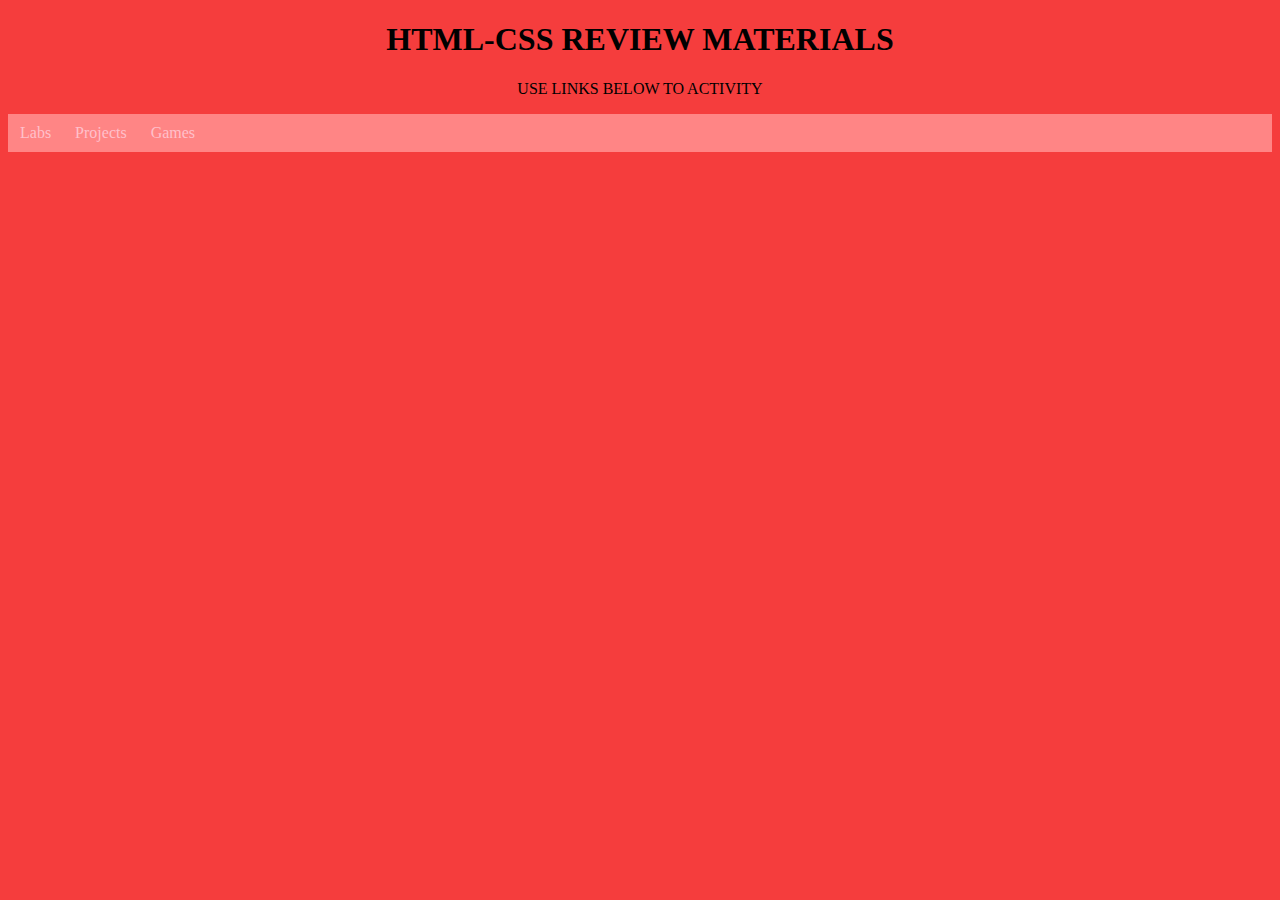
<file: index.html>
<!DOCTYPE html>
<html>
<head>
<title>Sophomore Portfolio</title>
<link rel="stylesheet" type="text/css" href="style.css">
    <link rel="icon" type="image.png" href="spacewitdamoon (1).png">
</head>


<body>
  <center>
<div class="banner">
 <h1>HTML-CSS REVIEW MATERIALS</h1>
 <p>USE LINKS BELOW TO ACTIVITY</p>
</div>
    </center>

  
<div class="navi">
  <ul>
  <li class="dropDown">
   <a href="javascript:void(0)" class"dropBtn">Labs</a>
   <div class="dropDown-content">
 <a href="labs.html">Go to labs</a>
   </div>
  </li>
    
<li class="dropDown">
  <a href="javascript:void(0)" class="dropBtn">Projects</a>
  <div class="dropDown-content">
<a href="myProjects.html">Go To projects</a>
  </div>
</li>

<li class="dropDown">
  <a href="javascript:void(0)" class="dropBtn">Games</a>
  <div class="dropDown-content">
<a href="games.html">Go to Games</a>
  </div>
</li>


  </ul>
</div>
</body>
</html>
</file>
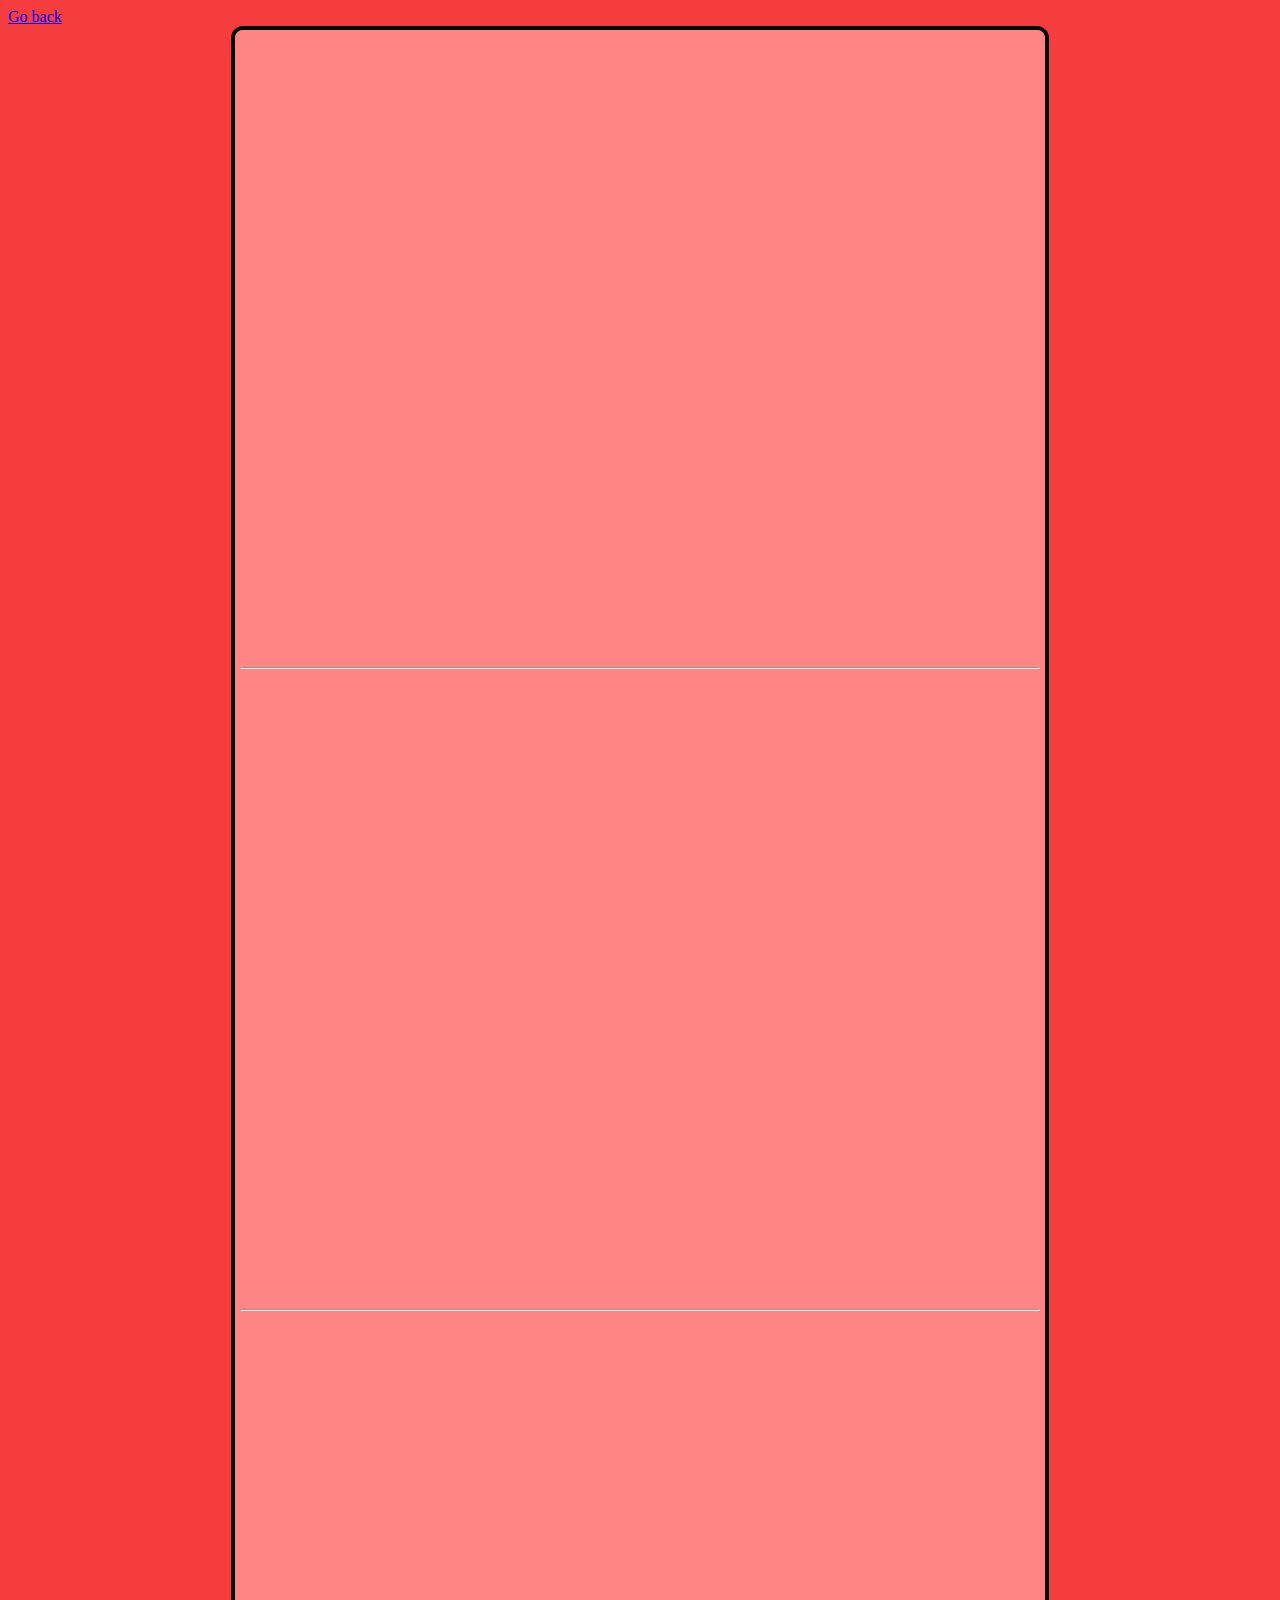
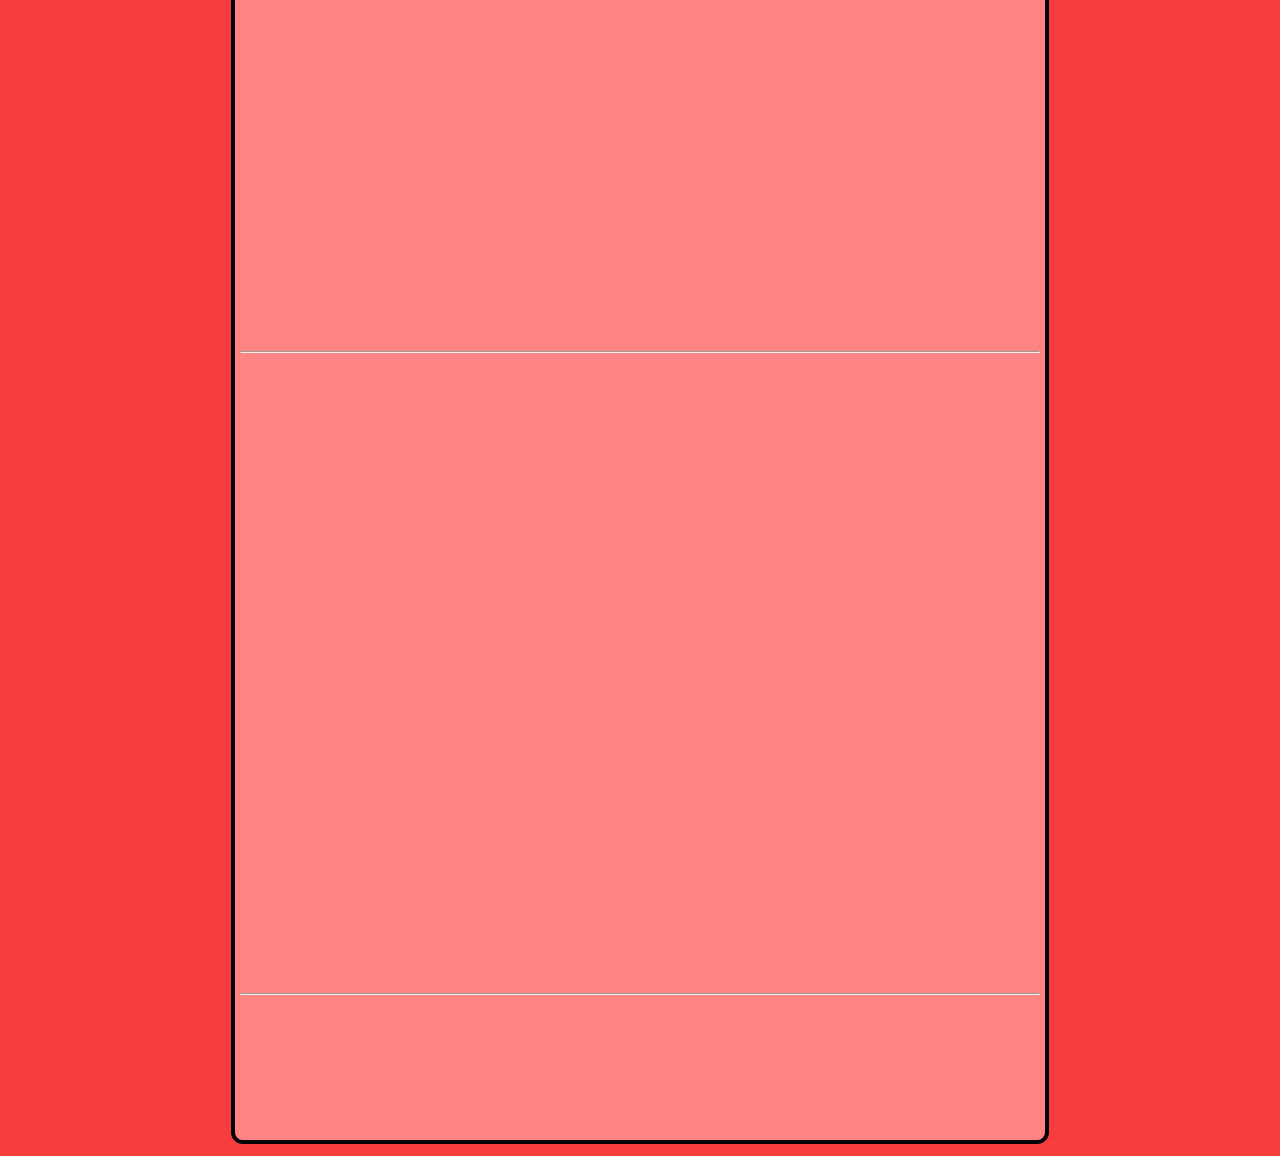
<file: games.html>
<!DOCTYPE html>
<html>
<head>
  <title>Sophomore Portfolio</title>
  <link rel="stylesheet" type="text/css" href="style.css">
  <link rel="icon" type="image.png" href="spacewitdamoon (1).png">
</head>

<body>
<a href="index.html">Go back</a>
  <center>
<div id="Container3">
 <iframe width="392" height="620" style="border: 0px;" src="https://studio.code.org/projects/applab/OcuhGdgdjWzRSizciwa0xAf6u0Wa2d7qcjsYZGP63IQ/embed"></iframe>
  <br>
  <hr> 
 <iframe width="392" height="620" style="border: 0px;" src="https://studio.code.org/projects/applab/78FyP3TV0six8wetWgzQ9gXyL9USuAFbAfAW5RSXfBc/embed"></iframe>
  <br>
  <hr>
 <iframe width="392" height="620" style="border: 0px;" src="https://studio.code.org/projects/applab/ziLGqNBpFbtleKQjPWdGpmJzxsPXS2b1WcJKzSi6Tuc/embed"></iframe>
  <br>
  <hr>
  <iframe width="392" height="620" style="border: 0px;" src="https://studio.code.org/projects/applab/gMl2Y596EynhzXvi17v2_KaYi-wjr47aEx-aThUqYlI/embed"></iframe>
  <br>
  <hr>
    <iframe width="392" height="620" style="border: 0px;" src="https://studio.code.org/projects/applab/d4I9WbpKoJtCsMzIgBy97040Ls0j5QhhrsjgUHWkXjE/embed"></iframe>
<br>
  <hr>
      <iframe width="392" height="620" style="border: 0px;" src="https://studio.code.org/projects/applab/8xOGhvCqcuczM7A54ee41f5hyhT-yjmjJ_u6i5f7e9s/embed"></iframe>

</div>
  </center>



  
</body>
</html>
</file>
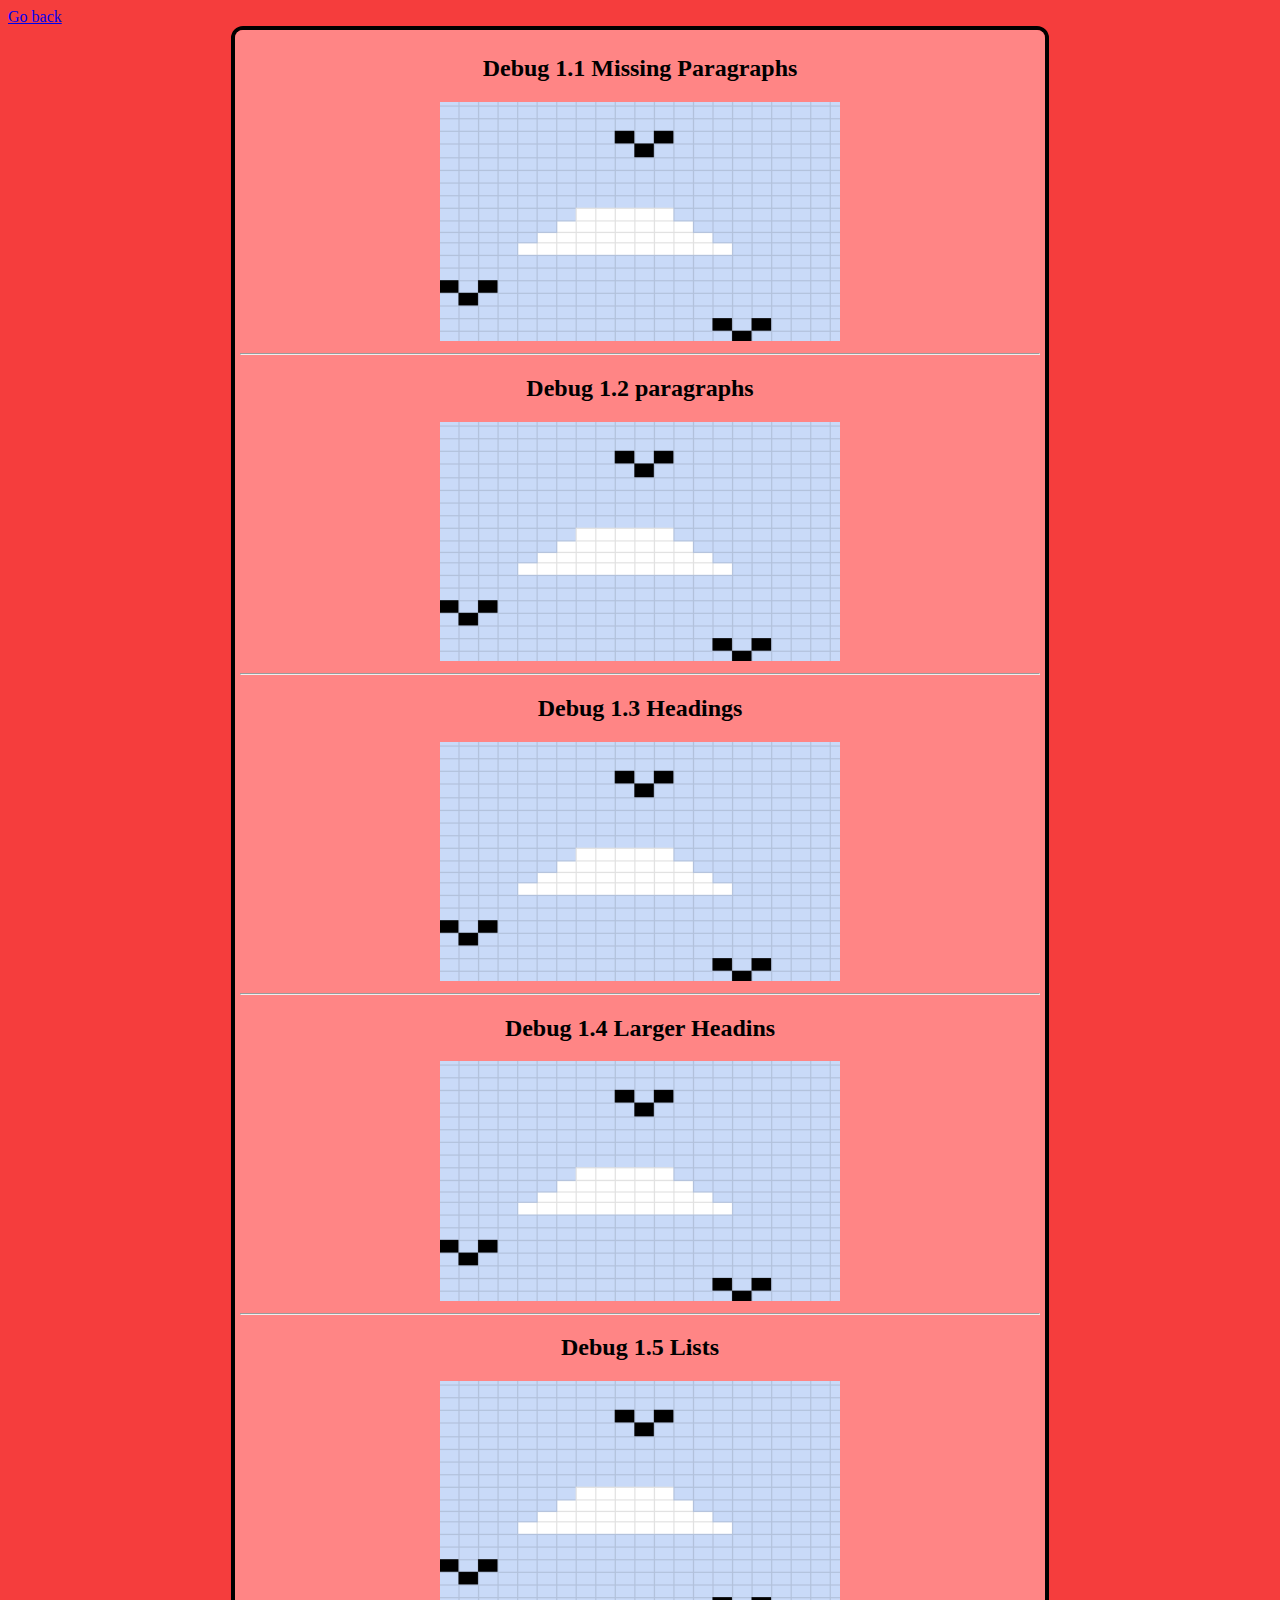
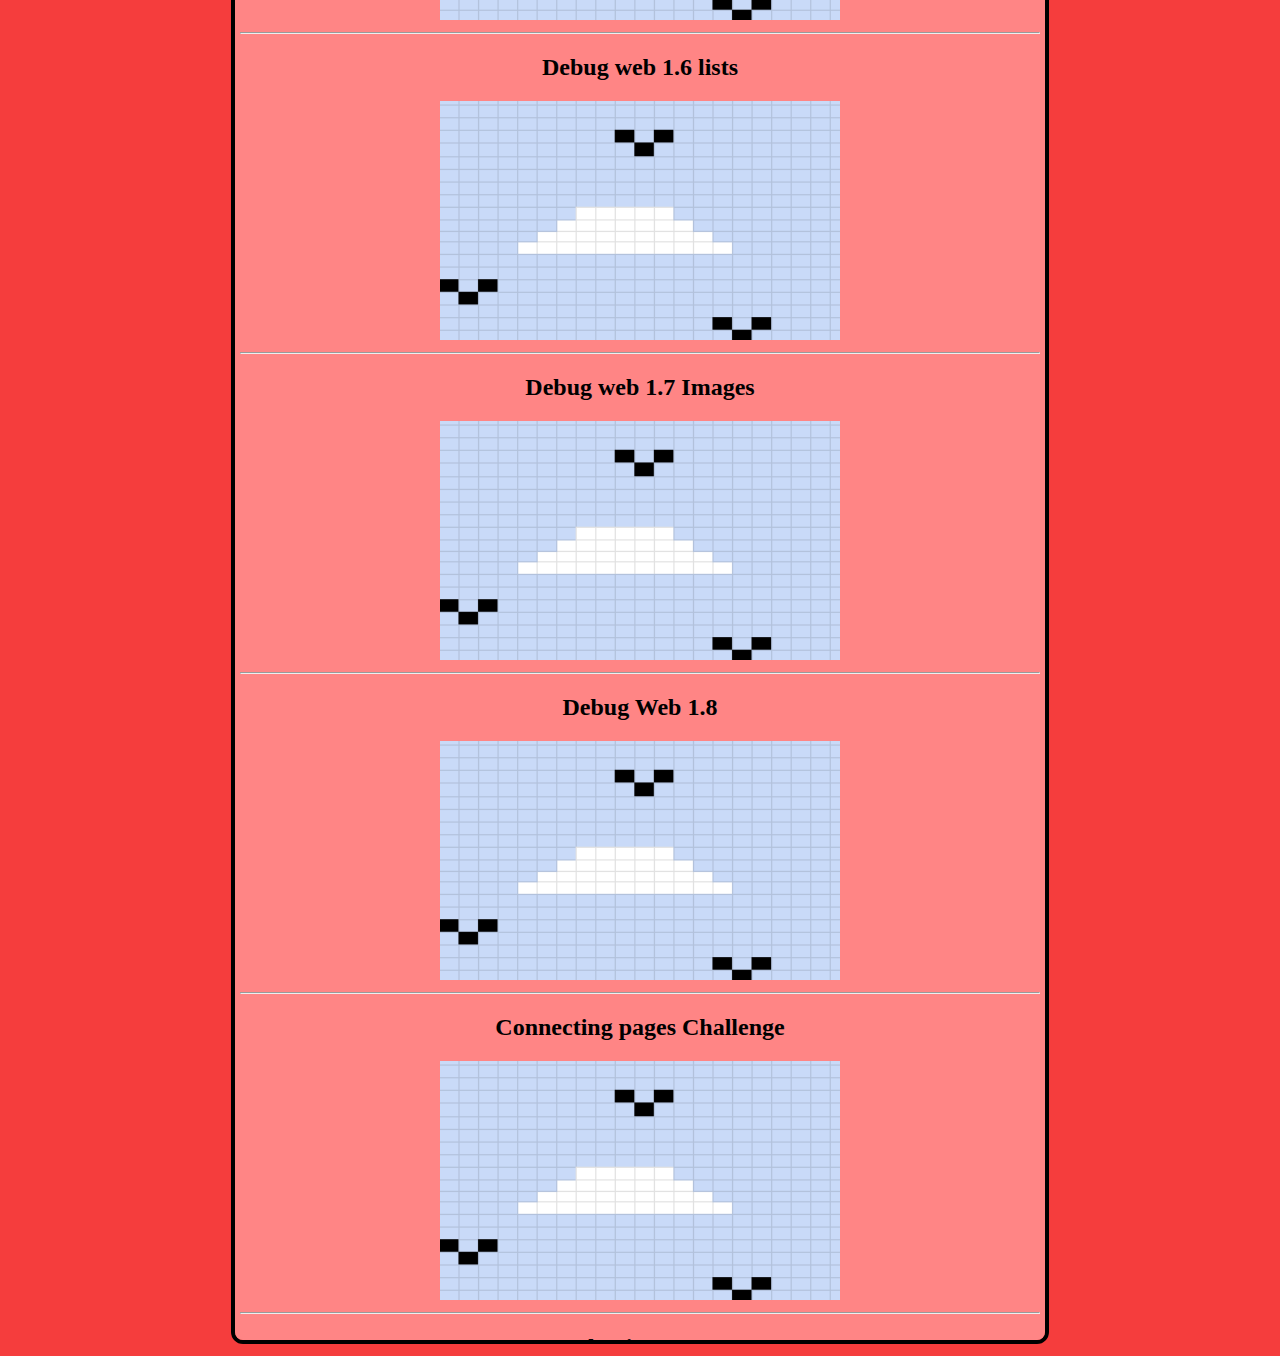
<file: labs.html>
<!DOCTYPE html>
<html>
<head>
  <title>Sophomore Portfolio</title>
  <link rel="stylesheet" type="text/css" href="style.css">
  <link rel="icon" type="image.png" href="spacewitdamoon (1).png">
</head>

<body>
<a href="index.html">Go back</a>
  <center>
<div id="Container5">
  <h2> Debug 1.1 Missing Paragraphs</h2> 
<a href="https://edwinc123.github.io/Debug-11-Missing-Paragraph-Edwin-AlexanAle/" target="_blank"><img src="sky1.png" alt="sky pic" width="400"></a>
  <br>
  <hr> 
  <h2> Debug 1.2 paragraphs </h2>
   <a href="https://edwinc123.github.io/Debug-Web-12-Paragraphs-Edwin-AlexanAle/" target="_blank"><img src="sky1.png" alt="sky pic" width="400"></a>
  <br>
  <hr>
  <h2>Debug 1.3 Headings</h2>
   <a href="https://edwinc123.github.io/Debug-Web-13-Headings-Edwin-AlexanAle/" target="_blank"><img src="sky1.png" alt="sky pic" width="400"></a>
<br>
  <hr>
  <h2>Debug 1.4 Larger Headins</h2>
   <a href="https://edwinc123.github.io/Debug-Web-14-Larger-Headings-Edwin-AlexanAle/" target="_blank"><img src="sky1.png" alt="sky pic" width="400"></a>
<br>
  <hr>
  <h2>Debug 1.5 Lists</h2>
   <a href="https://edwinc123.github.io/Build-Web-15-Lists-Edwin-AlexanAle/" target="_blank"><img src="sky1.png" alt="sky pic" width="400"></a>
<br>
  <hr>
  <h2>Debug web 1.6 lists </h2>
  <a href="https://edwinc123.github.io/Debug-Web-16-Lists-Edwin-AlexanAle/" target="_blank"><img src="sky1.png" alt="sky pic" width="400"></a>
  <br>
  <hr>
  <h2>Debug web 1.7 Images </h2>
  <a href="https://edwinc123.github.io/Debug-Web-17-Images-Edwin-AlexanAle/" target="_blank"><img src="sky1.png" alt="sky pic" width="400"></a>
<br>
  <hr>
  <h2>Debug Web 1.8</h2>
  <a href="https://edwinc123.github.io/Debug-Web-18-Edwin-AlexanAle/" target="_blank"><img src="sky1.png" alt="sky pic" width="400"></a>
<br>
  <hr>
  <h2>Connecting pages Challenge</h2>
  <a href="https://edwinc123.github.io/Connecting-Pages-Challenge-Edwin-AlexanAle/" target="_blank"><img src="sky1.png" alt="sky pic" width="400"></a>
<br>
  <hr>
  <h2>Lab 1 into page</h2>
  <a href="https://edwinc123.github.io/Lab-1-Intro-page-Edwin-AlexanAle/" target="_blank"><img src="sky1.png" alt="sky pic" width="400"></a>
<br>
  <hr>
  <h2>Debug Images 1.9</h2>
  <a href="https://edwinc123.github.io/Debug-Images-19-Edwin-AlexanAle/" target="_blank"><img src="sky1.png" alt="sky pic" width="400"></a>
<br>
  <hr>
  <h2>Build Favicon 1.10</h2>
  <a href="https://edwinc123.github.io/Build-Favicon-110-Edwin-AlexanAle/" target="_blank"><img src="sky1.png" alt="sky pic" width="400"></a>
<br>
  <hr>
  <h2>Lab 2 Table of colors</h2>
  <a href="https://edwinc123.github.io/Lab-2-Table-and-colors-Edwin-AlexanAle/" target="_blank"><img src="sky1.png" alt="sky pic" width="400"></a>
<br>
  <hr>
  <h2>Make a Recipe</h2>
  <a href="https://edwinc123.github.io/Make-a-Recipe-Edwin-AlexanAle/" target="_blank"><img src="sky1.png" alt="sky pic" width="400"></a>
<br>
  <hr>
  <h2>2.1 wrong Font Size</h2>
  <a href="https://edwinc123.github.io/Debug-Web-21-Wrong-Font-Size-Edwin-AlexanAle/" target="_blank"><img src="sky1.png" alt="sky pic" width="400"></a>
<br>
  <hr>
  <h2>2.2 Missing Styles</h2>
  <a href="https://edwinc123.github.io/Debug-Web-22-Missing-Styles-Edwin-AlexanAle/" target="_blank"><img src="sky1.png" alt="sky pic" width="400"></a>
<br>
  <hr>
  <h2>2.3 Stylist Needed</h2>
  <a href="https://edwinc123.github.io/Debug-Web-23-Stylist-Needed-Edwin-AlexanAle/" target="_blank"><img src="sky1.png" alt="sky pic" width="400"></a>
<br>
  <hr>
  <h2>2.4 New Rules</h2>
  <a href="https://edwinc123.github.io/Debug-Web-24-New-Rules-Edwin-AlexanAle/" target="_blank"><img src="sky1.png" alt="sky pic" width="400"></a>
<br>
  <hr>
  <h2>Make a Card</h2>
  <a href="https://edwinc123.github.io/Make-A-Card-Edwin-AlexanAle/" target="_blank"><img src="sky1.png" alt="sky pic" width="400"></a>
<br>
  <hr>
  <h2>3.2 Attention To Detail</h2>
  <a href="https://edwinc123.github.io/Debug-Web-32-Attention-To-Detail-Edwin-AlexanAle/" target="_blank"><img src="sky1.png" alt="sky pic" width="400"></a>
<br>
  <hr>
  <h2>3.3 A Good Name</h2>
  <a href="https://edwinc123.github.io/Debug-33-A-Good-Name-Edwin-AlexanAle/" target="_blank"><img src="sky1.png" alt="sky pic" width="400"></a>
<br>
  <hr>
  <h2>Mashup Challenge</h2>
  <a href="https://edwinc123.github.io/Mashup-Challenge-Edwin-AlexanAle/" target="_blank"><img src="sky1.png" alt="sky pic" width="400"></a>
<br>
  <hr>
  <h2>CSS Rules Challenge</h2>
  <a href="https://edwinc123.github.io/CSS-Rules-Challenge-Edwin-AlexanAle/" target="_blank"><img src="sky1.png" alt="sky pic" width="400"></a>
<br>
  <hr>
  <h2>Lab 3 Styling Page</h2>
   <a href="https://edwinc123.github.io/lab3/" target="_blank"><img src="sky1.png" alt="sky pic" width="400"></a>
  
</div>
  </center>


  
</body>
</html>
</file>
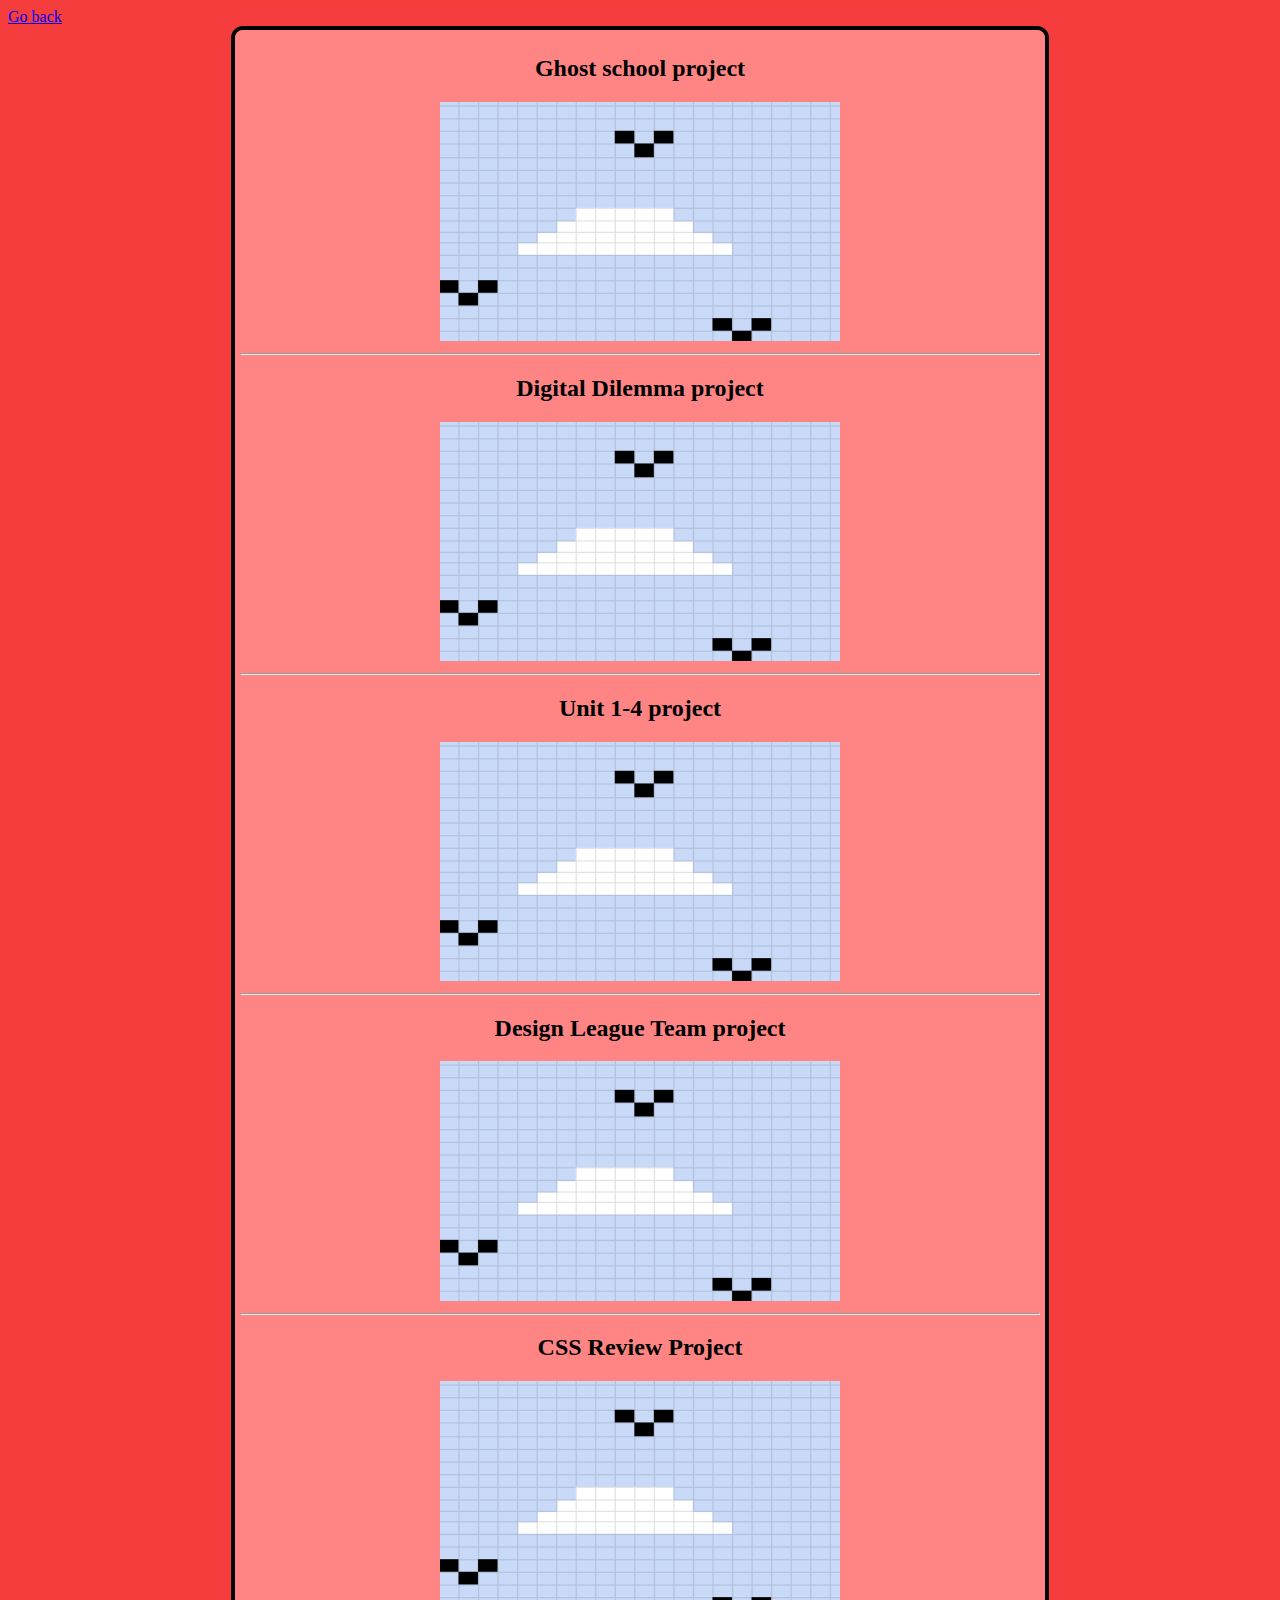
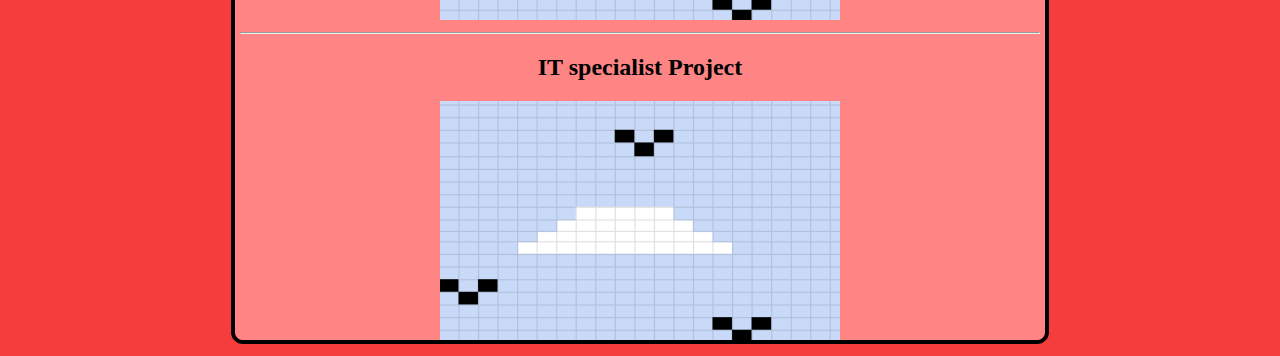
<file: myProjects.html>
<!DOCTYPE html>
<html>
<head>
  <title>Sophomore Portfolio</title>
  <link rel="stylesheet" type="text/css" href="style.css">
  <link rel="icon" type="image.png" href="spacewitdamoon (1).png">
</head>

<body>
<a href="index.html">Go back</a>
  <center>
<div id="Container4">
  <h2>Ghost school project</h2> 
<a href="https://edwinc123.github.io/Final-Project-Ghost-School-Edwin-AlexanAle/" target="_blank"><img src="sky1.png" alt="sky pic" width="400"></a>
  <br>
  <hr> 
  <h2>Digital Dilemma project</h2>
   <a href="https://c7b035c0-a25d-45d9-b875-08da2a955c81-00-257qx2by99r6q.kirk.replit.dev/" target="_blank"><img src="sky1.png" alt="sky pic" width="400"></a>
  <br>
  <hr>
  <h2>Unit 1-4 project</h2>
   <a href="https://edwinc123.github.io/Codeorg-Unit-1-4-REVIEW-Edwin-AlexanAle/" target="_blank"><img src="sky1.png" alt="sky pic" width="400"></a>
<br>
  <hr>
  <h2>Design League Team project </h2>
   <a href="https://cesarmm02.github.io/DesignLeagueTeam/" target="_blank"><img src="sky1.png" alt="sky pic" width="400"></a>
<br>
  <hr>
  <h2>CSS Review Project</h2>
   <a href="https://edwinc123.github.io/CSSReviewEdwinCorona/" target="_blank"><img src="sky1.png" alt="sky pic" width="400"></a>
<br>
  <hr>
  <h2>IT specialist Project</h2>
  <a href="https://edwinc123.github.io/IT_Specialist_HTML-CSS_SupportFiles/" target="_blank"><img src="sky1.png" alt="sky pic" width="400"></a>
  <br>
  <hr>
  <h2>Basic javaScript Project</h2>
  <a href="https://cesarmm02.github.io/DesignLeagueTeam/Edwin/EdwinjavaScript-lab%20-%20Copy.html" target="_blank"><img src="sky1.png" alt="sky pic" width="400"></a>
</div>
  </center>


  
</body>
</html>
</file>
<file: style.css>
/*drop down menu*/
ul {
  list-style-type: none;
  margin: 0;
  padding: 0;
  background-color: #ff8585;
  overflow: hidden;
}
li {
  float:left;
}
li a, dropBtn {
  display: inline-block;
  color: pink;
  text-align: center;
  padding: 10px 12px;
  text-decoration: none;
}
li a:hover, dropDown:hover .dropBtn  {
  background-color: red;
}
li.dropDown{
  display: inline-block;
}
.dropDown-content{
  display: none;
  position: absolute;
  background-color: #f9f9f9;
  min-width: 160px;
  box-shadow: 0px 8px 16px 0px rgba(1,0,1,0.3);
  z-index: 1;
}
.dropDown-content a {
  color: black;
  display: block;
  text-align: left;
}
.dropDown-content a:hover{
  background-color: #f1f2f1;
  color: pink;
}
.dropDown:hover .dropDown-content{
  display: block;
}
#idk2{
  text-align:left;
}

#idk{
  text-align:center;
}

#Container2{
  border: 4px solid black;
  background-color: #ff8585;
  width:800px;
  height: 900px;
  overflow: auto;
  display: inline-block;
   border-radius: 12px;
  padding: 5px;

}
#Container3{
   border: 4px solid black;
  background-color: #ff8585;
  width:800px;
  height: 2700px;
  overflow: auto;
  display: inline-block;
   border-radius: 12px;
  padding: 5px;

}
#Container4{
  border: 4px solid black;
  background-color: #ff8585;
  width:800px;
  height: 1900px;
  overflow: auto;
  display: inline-block;
   border-radius: 12px;
  padding: 5px;
}
#Container5{
    border: 4px solid black;
  background-color: #ff8585;
  width:800px;
  height: 2900px;
  overflow: auto;
  display: inline-block;
   border-radius: 12px;
  padding: 5px;
}
body{
   background-color: #f53d3d;
}
p,hr{
  color:black;
}
</file>
